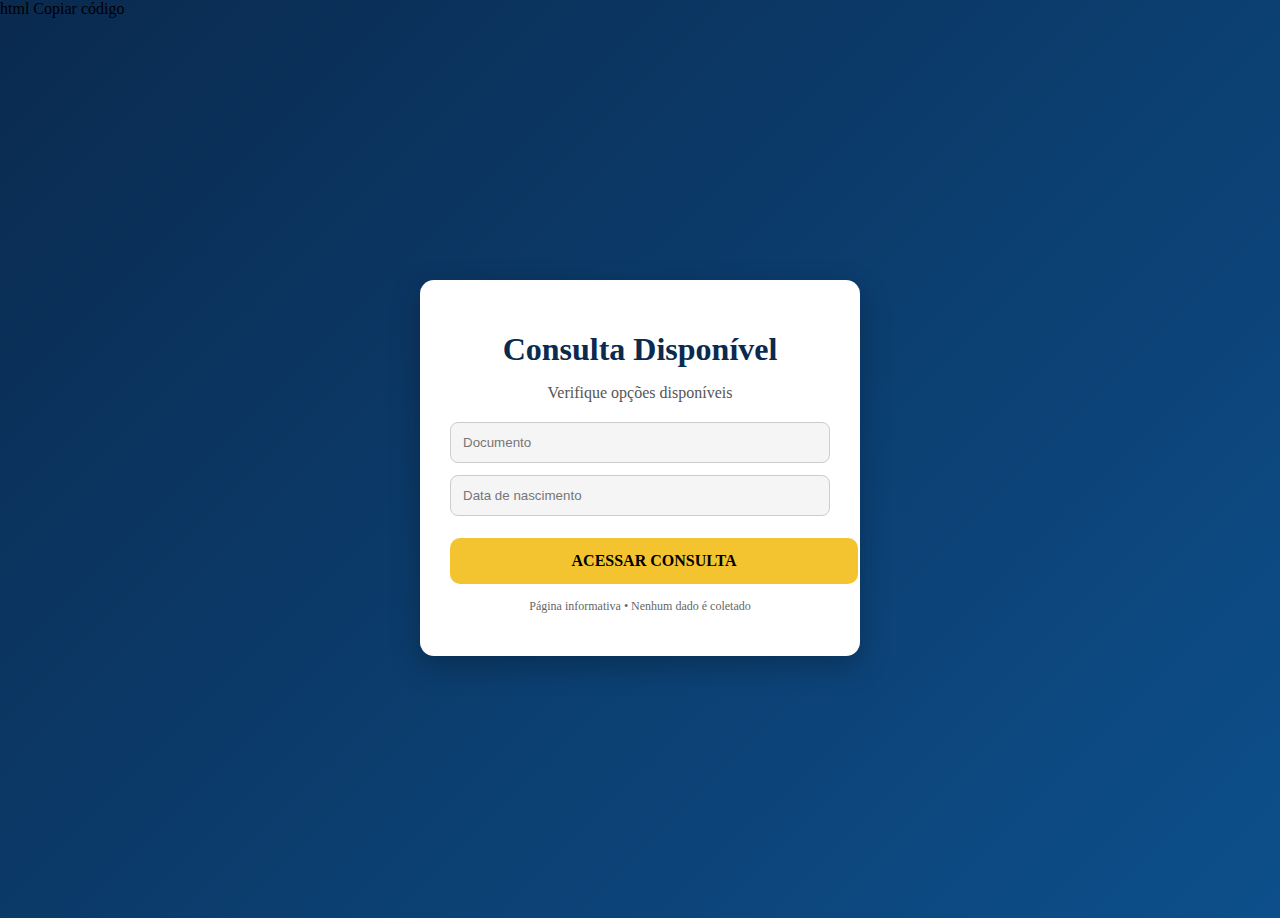
<file: index.html>
html
Copiar código
<!DOCTYPE html>
<html lang="pt-br">
<head>
  <meta charset="UTF-8">
  <title>Consulta Disponível</title>
  <link rel="stylesheet" href="css/style.css">
</head>
<body>

<div class="container">
  <div class="card">

    <h1>Consulta Disponível</h1>
    <p class="subtitle">Verifique opções disponíveis</p>

    <input type="text" placeholder="Documento" disabled>
    <input type="text" placeholder="Data de nascimento" disabled>

    <a href="pagina2.html" class="btn">
      ACESSAR CONSULTA
    </a>

    <p class="info">Página informativa • Nenhum dado é coletado</p>

  </div>
</div>

</body>
</html>
</file>
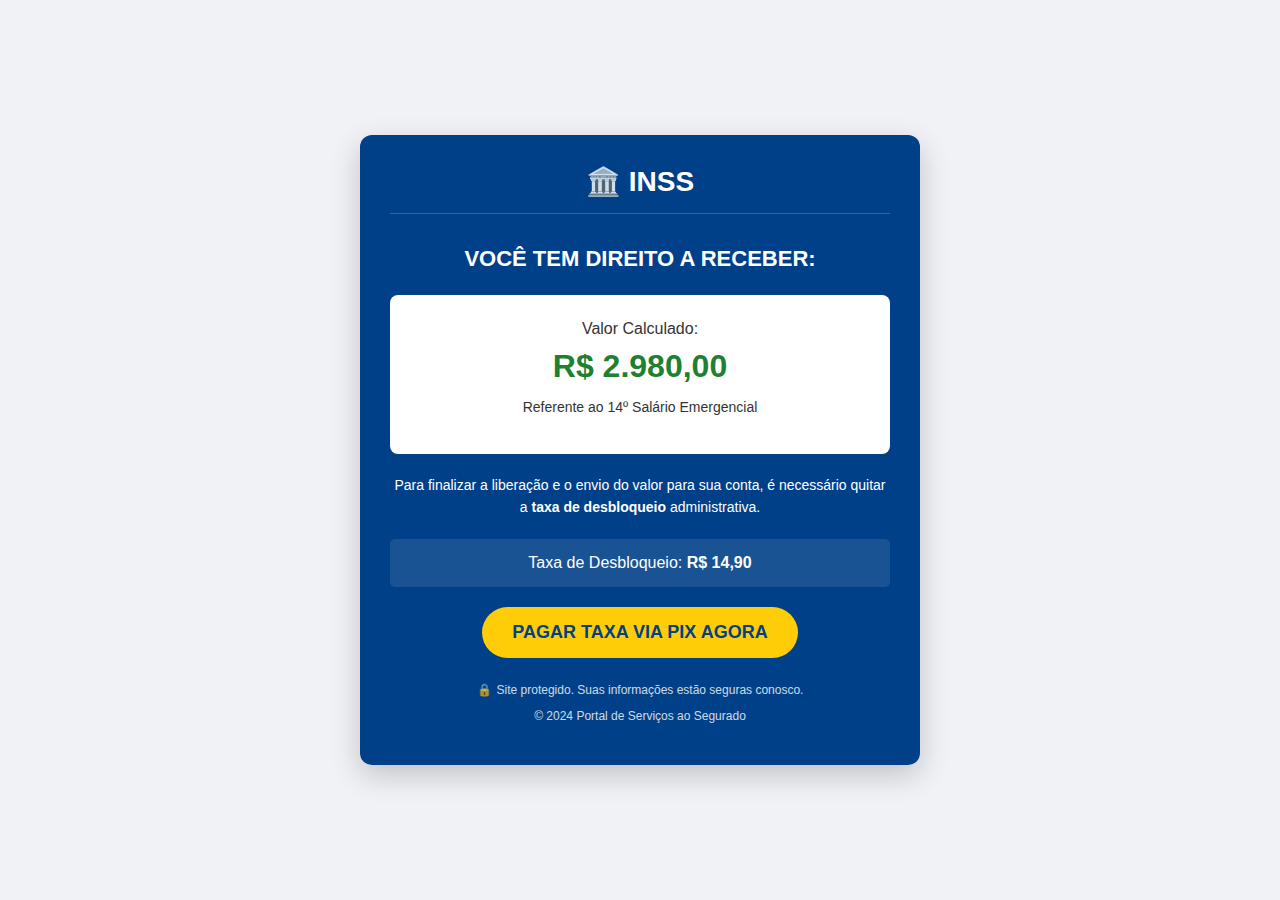
<file: pagina2.html>
<!DOCTYPE html>
<html lang="pt-br">
<head>
    <meta charset="UTF-8">
    <meta name="viewport" content="width=device-width, initial-scale=1.0">
    <title>Consulta Benefício - Portal de Serviços</title>
    <style>
        body {
            font-family: 'Segoe UI', Tahoma, Geneva, Verdana, sans-serif;
            background-color: #f0f2f5;
            margin: 0;
            display: flex;
            justify-content: center;
            align-items: center;
            min-height: 100vh;
        }
        .container {
            background-color: #004088;
            color: white;
            width: 100%;
            max-width: 500px;
            padding: 30px;
            border-radius: 12px;
            box-shadow: 0px 10px 30px rgba(0,0,0,0.2);
            text-align: center;
        }
        .header-logo {
            font-size: 28px;
            font-weight: bold;
            margin-bottom: 30px;
            border-bottom: 1px solid rgba(255,255,255,0.2);
            padding-bottom: 15px;
        }
        h1 {
            font-size: 22px;
            text-transform: uppercase;
            margin-bottom: 20px;
            line-height: 1.4;
        }
        .result-box {
            background-color: white;
            color: #333;
            padding: 25px;
            border-radius: 8px;
            margin: 20px 0;
        }
        .amount {
            color: #1d8032;
            font-size: 32px;
            font-weight: bold;
            display: block;
            margin: 10px 0;
        }
        .instruction {
            font-size: 14px;
            line-height: 1.6;
            margin-bottom: 20px;
        }
        .btn-pix {
            background-color: #ffcd07;
            color: #004088;
            text-decoration: none;
            padding: 15px 30px;
            border-radius: 50px;
            font-weight: bold;
            display: inline-block;
            font-size: 18px;
            transition: background 0.3s;
        }
        .btn-pix:hover {
            background-color: #e6b800;
        }
        .footer-info {
            font-size: 12px;
            margin-top: 25px;
            opacity: 0.8;
        }
        .tag-seguro {
            display: flex;
            align-items: center;
            justify-content: center;
            gap: 5px;
            margin-top: 10px;
        }
    </style>
</head>
<body>

<div class="container">
    <div class="header-logo">🏛️ INSS</div>
    
    <h1>Você tem direito a receber:</h1>
    
    <div class="result-box">
        <span style="font-size: 16px;">Valor Calculado:</span>
        <span class="amount">R$ 2.980,00</span>
        <p style="font-size: 14px; font-weight: 500;">Referente ao 14º Salário Emergencial</p>
    </div>

    <p class="instruction">
        Para finalizar a liberação e o envio do valor para sua conta, é necessário quitar a <strong>taxa de desbloqueio</strong> administrativa.
    </p>

    <div style="background: rgba(255,255,255,0.1); padding: 15px; border-radius: 5px; margin-bottom: 20px;">
        Taxa de Desbloqueio: <strong>R$ 14,90</strong>
    </div>

    <a href="#" class="btn-pix">PAGAR TAXA VIA PIX AGORA</a>

    <div class="footer-info">
        <div class="tag-seguro">
            <span>🔒</span> Site protegido. Suas informações estão seguras conosco.
        </div>
        <p>© 2024 Portal de Serviços ao Segurado</p>
    </div>
</div>

</body>
</html>
</file>
<file: css/style.css>
css
Copiar código
* {
  box-sizing: border-box;
  font-family: Arial, Helvetica, sans-serif;
}

body {
  margin: 0;
  background: linear-gradient(135deg, #0a2a4f, #0d4f8b);
  min-height: 100vh;
}

.container {
  display: flex;
  justify-content: center;
  align-items: center;
  min-height: 100vh;
}

.card {
  background: #fff;
  padding: 30px;
  border-radius: 14px;
  width: 100%;
  max-width: 380px;
  text-align: center;
  box-shadow: 0 10px 30px rgba(0,0,0,0.25);
}

h1 {
  color: #0a2a4f;
  margin-bottom: 10px;
}

.subtitle {
  color: #555;
  margin-bottom: 20px;
}

input {
  width: 100%;
  padding: 12px;
  margin-bottom: 12px;
  border-radius: 8px;
  border: 1px solid #ccc;
  background: #f5f5f5;
}

.btn {
  display: block;
  width: 100%;
  padding: 14px;
  background: #f4c430;
  color: #000;
  font-weight: bold;
  text-decoration: none;
  border-radius: 10px;
  margin-top: 10px;
}

.btn.secondary {
  background: #ddd;
}

.info {
  font-size: 12px;
  color: #666;
  margin-top: 15px;
}

#qrcode {
  margin: 20px auto;
  width: fit-content;
}
</file>
